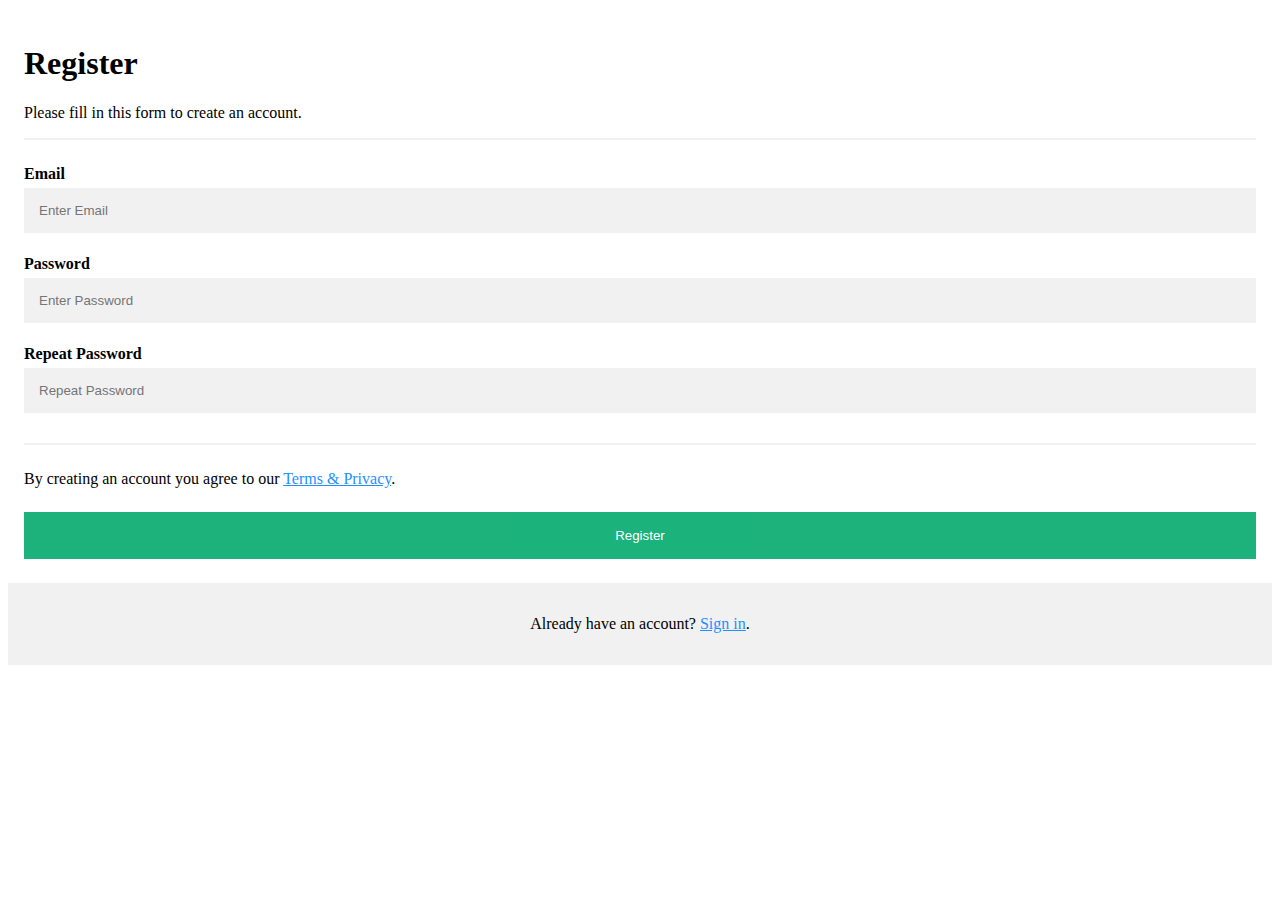
<file: login.html>
<!DOCTYPE html>
<html lang="en">
<head>
    <meta charset="UTF-8">
    <meta http-equiv="X-UA-Compatible" content="IE=edge">
    <meta name="viewport" content="width=device-width, initial-scale=1.o">
    <title>NEW WEBSITE</title>
    <link rel="stylesheet" href="log.css">
</head>
<form action="connect.php" method="post">
    <div class="container">
      <h1>Register</h1>
      <p>Please fill in this form to create an account.</p>
      <hr>
  
      <label for="email"><b>Email</b></label>
      <input type="email" placeholder="Enter Email" name="email" id="email" required>
  
      <label for="psw"><b>Password</b></label>
      <input type="password" placeholder="Enter Password" name="psw" id="psw" required>
  
      <label for="psw-repeat"><b>Repeat Password</b></label>
      <input type="password" placeholder="Repeat Password" name="psw-repeat" id="psw-repeat" required>
      <hr>
  
      <p>By creating an account you agree to our <a href="new.html">Terms & Privacy</a>.</p>
      <button type="submit" class="registerbtn">Register</button>
    </div>
  
    <div class="container signin">
      <p>Already have an account? <a href="#">Sign in</a>.</p>
    </div>
  </form>
</file>
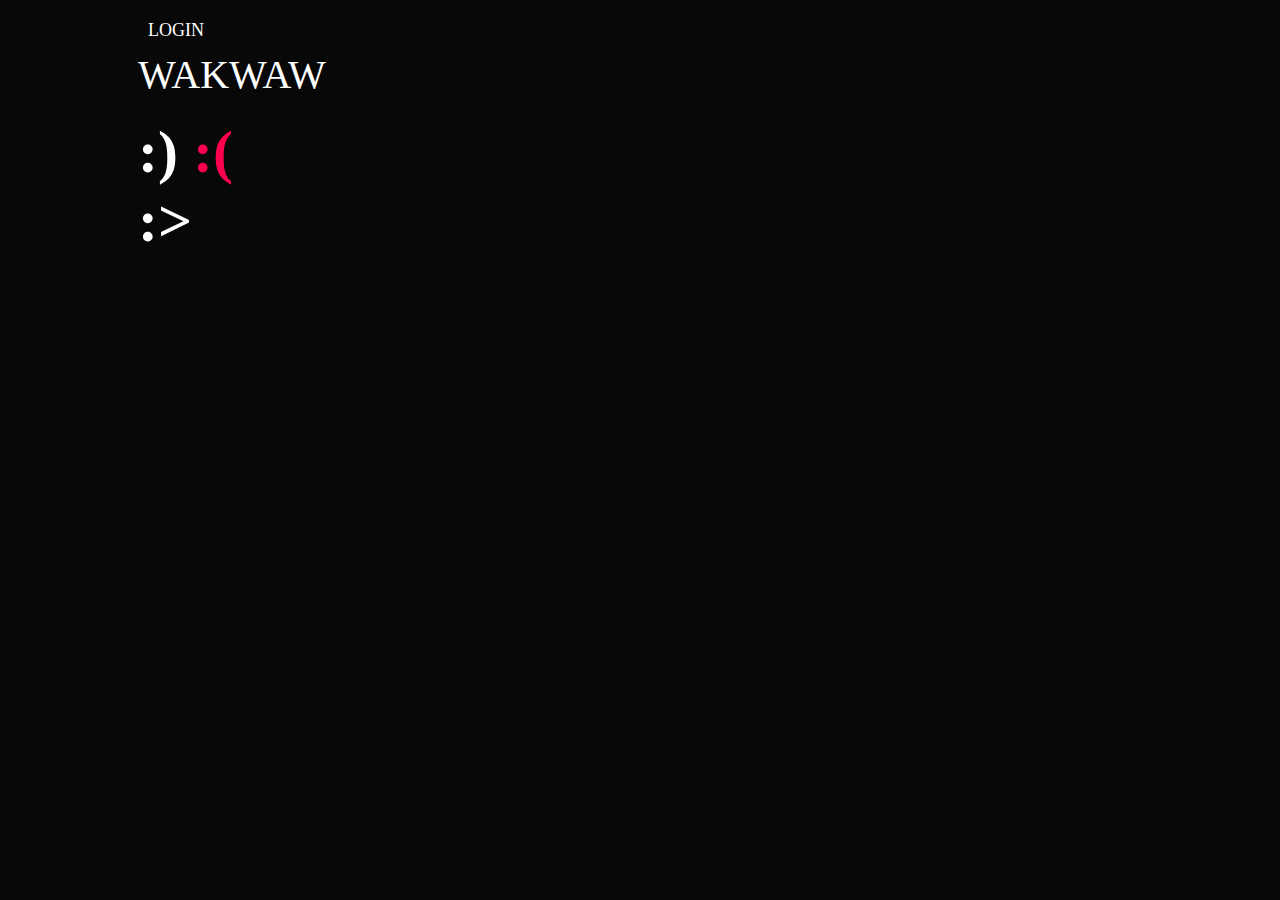
<file: new.html>
<!DOCTYPE html>
<html lang="en">
<head>
    <meta charset="UTF-8">
    <meta http-equiv="X-UA-Compatible" content="IE=edge">
    <meta name="viewport" content="width=device-width, initial-scale=1.o">
    <title>NEW WEBSITE</title>
    <link rel="stylesheet" href="style.css">
</head>
<body>
    <div id="header">
        <div class="container">
            <nav>
                <!-- <img src="image/manchester perjuang.png" class="logo"> -->
                <ul>
                    <li><a href="login.html">LOGIN</a></li>
                </ul>
            </nav>
            <div class="header-text">
                <p>WAKWAW</p>
                <h1>:) <span>:(</span><br>:></h1>
            </div>
        </div>
    </div>

</body>
</html>
</file>
<file: log.css>
* {box-sizing: border-box}

/* Add padding to containers */
.container {
  padding: 16px;
}

/* Full-width input fields */
input[type=text], input[type=password], input[type=email] {
  width: 100%;
  padding: 15px;
  margin: 5px 0 22px 0;
  display: inline-block;
  border: none;
  background: #f1f1f1;
}

input[type=text]:focus, input[type=password]:focus {
  background-color: #ddd;
  outline: none;
}

/* Overwrite default styles of hr */
hr {
  border: 1px solid #f1f1f1;
  margin-bottom: 25px;
}

/* Set a style for the submit/register button */
.registerbtn {
  background-color: #04AA6D;
  color: white;
  padding: 16px 20px;
  margin: 8px 0;
  border: none;
  cursor: pointer;
  width: 100%;
  opacity: 0.9;
}

.registerbtn:hover {
  opacity:1;
}

/* Add a blue text color to links */
a {
  color: dodgerblue;
}

/* Set a grey background color and center the text of the "sign in" section */
.signin {
  background-color: #f1f1f1;
  text-align: center;
}
</file>
<file: style.css>
*{
    margin: 0;
    padding: 0;
    font-family: 'Times New Roman, serif;';
    box-sizing: border-box;
}
body{
    background: #000000;
    color: #fff;
}
#header{
    width: 100%;
    height: 100vh;
    background-color: #080808;
    background-size: cover;
    background-position: center;
    /* align-items: center; */

}
.container{
    padding: 10px 10%;

}

nav{
    display : flex;
    align-items: center;
    justify-content: space-between;
    flex-wrap: wrap;
}
.logo{
    width: 140px;

}
nav ul li{
    display: inline-block;
    list-style: none;
    margin: 10px 20px;
}
nav ul li a{
    color:#fff;
    text-decoration: none;
    font-size: 18px;
    position: relative;
}
nav ul li a::after{
    content:'';
    width: 0;
    height: 3px;
    background: #ff004f;
    position: absolute;
    left: 0;
    bottom: -6px;
    transition: 0.5s;
}
nav ul li a:hover::after{
    width: 100%;
}

.header-text{
    margin-inline: 10px;
    font-size: 40px;
    margin-bottom: 50px;

}

.header-text h1{
    font-size: 60px;
    margin-top: 20px;
}

.header-text h1 span{
    color: #ff004f;
}
</file>
